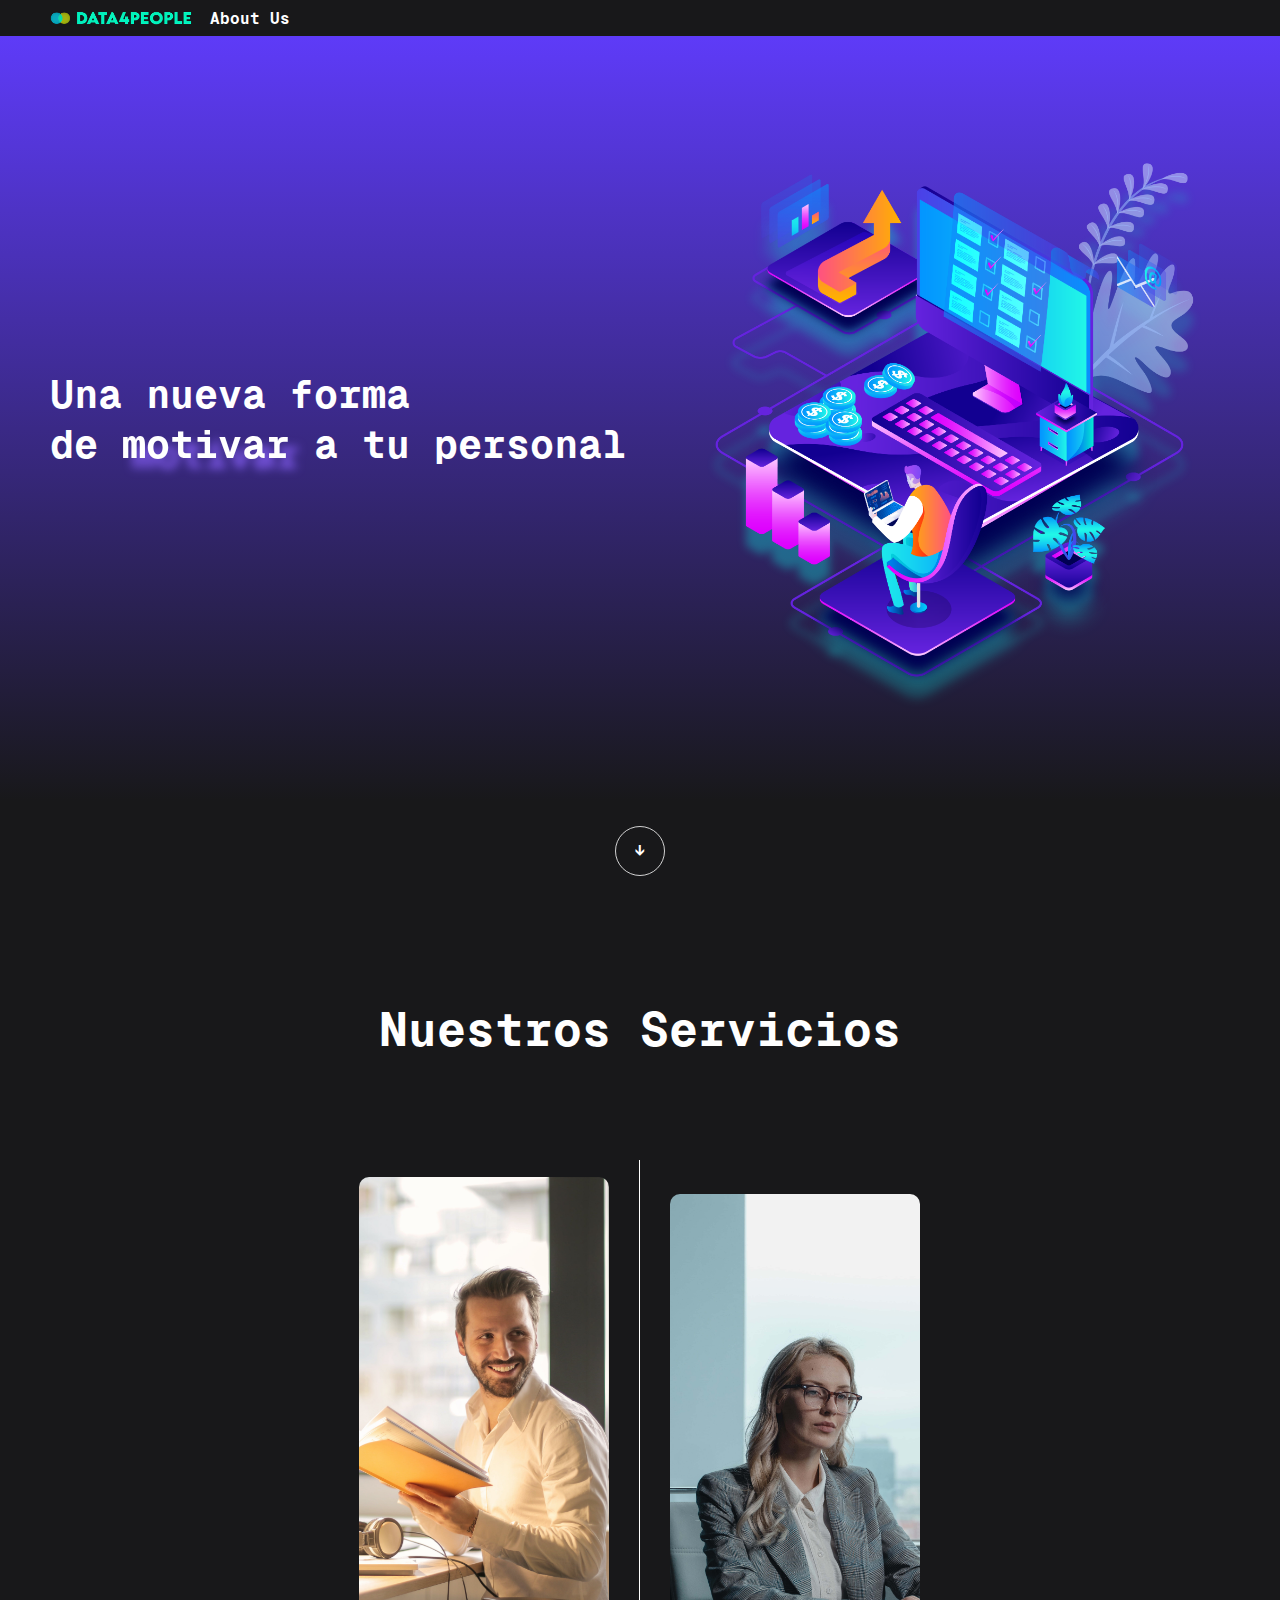
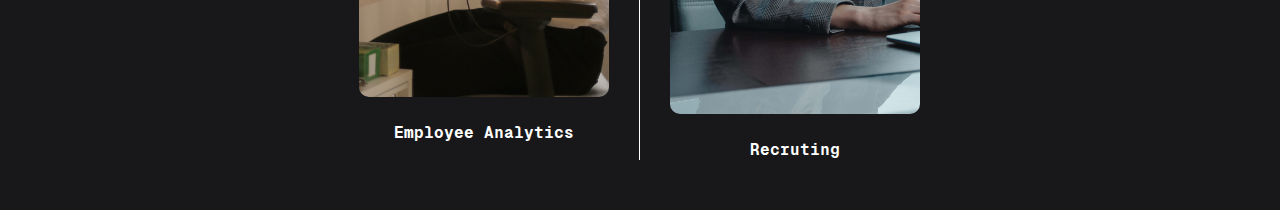
<file: index.html>
<!DOCTYPE html>
<html lang="en">
<head>
    <meta charset="UTF-8">
    <meta name="viewport" content="width=device-width, initial-scale=1.0">
    <title>home</title>
    <link rel="stylesheet" href="styles/nav.css">
    <link rel="stylesheet" href="styles/styles.css">
</head>
<body>
    <nav id="navbar">
        <a href="index.html"><img src="img/data4people.png"></a>
        <p><a href="about.html">About Us</a></p>
    </nav>

    <section id="section1">
        <div id="section1_z1">
            <div id="text_container">
                <p>Una nueva forma <br> de <x>motivar</x> a tu personal</p>
            </div>
            <div id="img_container">
                <img src="img/tech.png">
            </div>
        </div>
        <div id=section1_z2>
            <a id="botton_next" href="#section2_text">
                &darr;
            </a>
        </div>
    </section>

    <section id="section2">
        <p id="section2_text">Nuestros Servicios</p>
        <div id="services">

            <div id="service1_container" class="service">
                <div id="service1">
                    <a><img src="img/guy.jpg"></a>
                    <p>Employee Analytics</p>
                </div>
            </div>

            <div id="service2_container" class="service">
               <div id="service2">
                    <a>
                        <img src="img/woman1.jpg">
                    </a>
                    <p>Recruting</p>
               </div>
            </div>
        </div>
    </section>

</body>
</html>
</file>
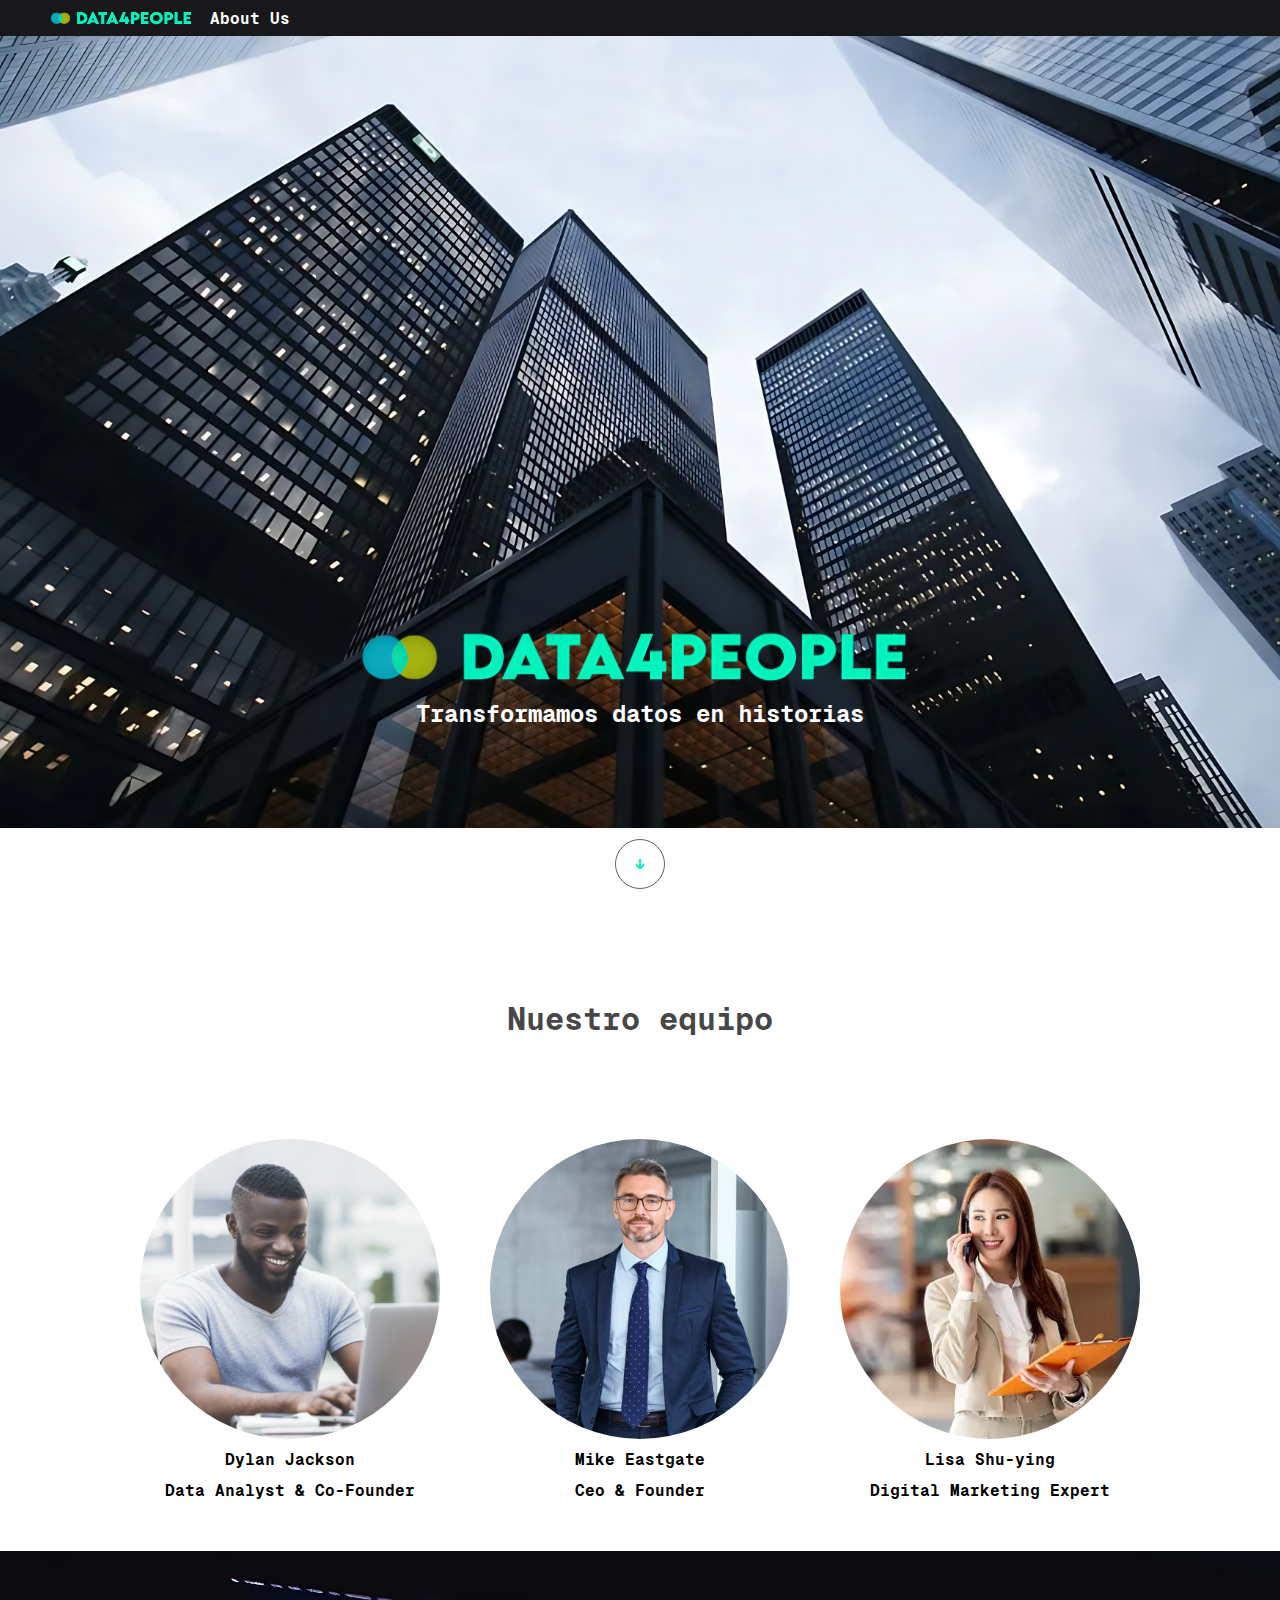
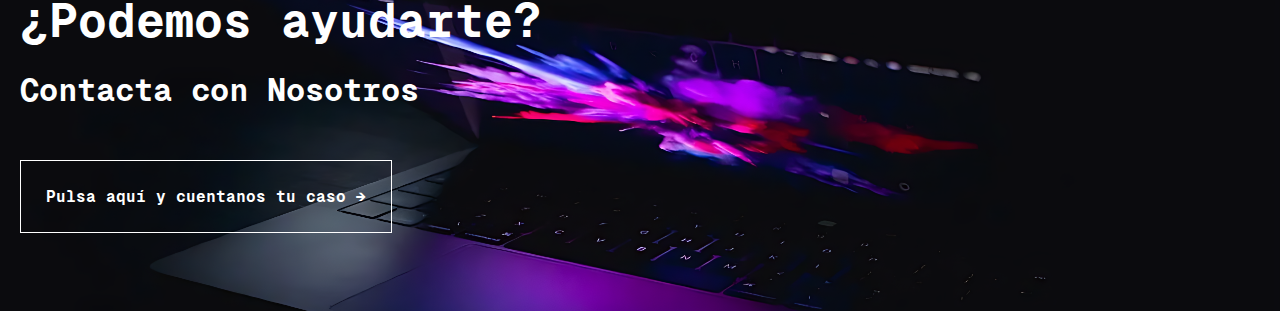
<file: about.html>
<!DOCTYPE html>
<html lang="en">
<head>
    <meta charset="UTF-8">
    <meta name="viewport" content="width=device-width, initial-scale=1.0">
    <title>About Us</title>
    <link rel="stylesheet" href="styles/nav.css">
    <link rel="stylesheet" href="styles/about.css">
</head>
<body>
    <nav id="navbar">
        <a href="index.html"><img src="img/data4people.png"></a>
        <p><a href="about.html">About Us</a></p>
    </nav>

    <section id="section1">
        <img src="img/data4people.png">
        <p>Transformamos datos en historias</p>
    </section>
    <div id=botton_container>
        <a id="botton_next" href="#section2_tittle">
            &darr;
        </a>
    </div>
    <section id="section2">
        <p id="section2_tittle">Nuestro equipo</p>
        <div id="employees">
            <div class="employee" id="employee1">
                <img src="img/employee.png">
                <p>Dylan Jackson</p>
                <p>Data Analyst & Co-Founder</p>
            </div>

            <div class="employee" id="employee2">
                <img src="img/ceo.jpg">
                <p>Mike Eastgate</p>
                <p>Ceo & Founder</p>
            </div>

            <div class="employee" id="employee3">
                <img src="img/marketing.webp">
                <p>Lisa Shu-ying</p>
                <p>Digital Marketing Expert</p>
            </div>
        </div>
    </section>
    <section id="section3">
        <p id="section3_t1" class="section3_t">¿Podemos ayudarte?</p>
        <p id="section3_t2" class="section3_t">Contacta con Nosotros</p>
        <p id="section3_t3" class="section3_t">Pulsa aquí y cuentanos tu caso &rarr;</p>
    </section>
</body>
</html>
</file>
<file: styles/nav.css>
@font-face {
    font-family: Geist_Light;
    src: url(../fonts/GeistMono/GeistMono-UltraLight.otf);
}

#navbar{
    background-color: #18181A;
    display: flex;
    color: white;
    gap: 10px;
    min-height: 4vh;
    align-items: center;
    font-family: Geist_Light;
}
#navbar img{
    padding-left: 45px;
    max-width: 200px;
    object-fit: cover;
}
</file>
<file: styles/styles.css>
@font-face {
    font-family: Geist_Regular;
    src: url(../fonts/GeistMono/GeistMono-Regular.otf);
}
@font-face {
    font-family: Geist_Bold;
    src: url(../fonts/GeistMono/GeistMono-Bold.otf);
}
@font-face {
    font-family: Geist_Black;
    src: url(../fonts/GeistMono/GeistMono-Black.otf);
}

*{
    margin: 0;
    padding: 0;
    box-sizing: border-box;
    font-family: Geist_Black; 
    text-decoration: none;
    color: inherit;
    scroll-behavior: smooth;
}

/* Sección 1*/

#section1 #section1_z1{
    min-height: 85vh;
    width: 100%;
    display: flex;
    align-items: center;
    padding-left: 50px;
    padding-right: 50px;
    gap: 50px;    
    background-image: linear-gradient(to bottom, rgb(94, 59, 248), #18181A);
    background-size: 100% 100%;
    flex-wrap: wrap;
}

/* Texto de la sección 1*/

#section1 #section1_z1 p{
    font-size: 4em;
    color: white;    
}

#section1 #section1_z1 x{
    color: #ffffff;
    filter: drop-shadow(10px 10px 5px #865ff4f8);
}

/* imagen de la sección 1 */


#section1 #section1_z1 #img_container img{
    object-fit: contain;
    width: 100%;
    max-width: 700px;
    max-height: 700px;
    filter: drop-shadow(0px 20px 4px #10cbcb68);
    animation: move 2.5s infinite;
    transition: all 1s ease-in-out;
}

@keyframes move {
    0%{
        transform: translateY(0px);
    }
    50%{
        transform: translateY(20px);
    }
    100%{
        transform: translateY(0px);
    }
}
/* botton de la sección 1 */

#section1 #section1_z2{
    height: 11vh;
    background-color: #18181A;
    width: 100%;
    display: flex;
    align-items: center;
    justify-content: center;
}

#section1 #section1_z2 #botton_next{
    width: 50px;
    height: 50px;
    border-radius: 50%;
    display: flex;
    align-items: center;
    justify-content: center;
    border: 1px solid #f8f8f8d3;
    color: white;
}

/* Sección 2 */

#section2{
    background-color: #18181A;
    display: flex;
    flex-flow: column;
    align-items: center;
    gap: 100px;
    min-height: 100vh;
    max-height: fit-content;
}

#section2 #section2_text{
    color: white;
    margin-top: 100px;
    font-size: 3em;
}

#section2 #services{
    width: 100%;
    height: 650px;
    display: flex;
    align-items: center;
    padding-bottom: 50px;
}

#section2 #services #service1{
    width: fit-content;
    margin-left: auto;
    margin-right: 30px;
}
#section2 #services #service2{
    width: fit-content;
    margin-right: auto;
    align-self: flex-end;
    margin-left: 30px;

}

#section2 #services .service{
    flex-basis: 50%;
    height: 100%;
    display: flex;
    align-items: center;
}


#section2 #services .service div p{
    color: white;
    margin-top: 20px;
    text-align: center;  
}

#section2 #services .service div img{
    width: 250px;
    height: 520px;
    border-radius: 10px;
    object-fit: cover;
    transition: all 0.5s ease;
}

#section2 #services .service div img:hover{
    width: 550px;
    max-width: 100%;
}

#section2 #services #service1_container #service1 img{
   object-position: 70%;
}

#section2 #services #service2_container #service2 img{
    object-position: 30%;
}
 
#section2 #services #service1_container{
    border-right: 1px solid white;
}





@media screen and (max-width: 1771px) {
    #section1 #section1_z1 p{
        font-size: 3em; 
    }

}

@media screen and (max-width: 1542px) {
    #section1 #section1_z1 p{
        font-size: 2.5em;  
    }

    #section1 #section1_z1 #img_container img{
        object-fit: contain;
        width: 100%;
        max-width: 550px;
        max-height: 700px;
    }

}

@media screen and (max-width: 1275px) {
    #section1 #section1_z1 p{
        font-size: 2.3em;  
    }
    #section2 #services .service div img{
        pointer-events: none;
    }
    
}

@media screen and (max-width: 1229px) {
    #section1 #section1_z1 p{
        font-size: 2em;  
        margin-top: 50px;
    }

}

@media screen and (max-width: 767px) {

    #section1 #section1_z1{
        gap: 0;
    }
    
    #section1 #section1_z1 p{
        margin-top: 30px;
        font-size: 2.2em;  
    }

    #section2 #services{
        height: fit-content;
        flex-flow: column;
        gap: 20px;
    }

    #section2 #section2_text{
        color: white;
        margin-top: 100px;
        font-size: 1.5em;
    }
    
    #section2 #services #service1{
        width: fit-content;
        margin-left: 0;
        margin-right: 0;
    }
    #section2 #services #service2{
        width: fit-content;
        margin-right: 0;
        margin-left: 0;
    }
    
    #section2 #services #service1_container{
        border-right: none;
    }
    #section2 #services .service div img{
        pointer-events: none;
    }
}
</file>
<file: styles/about.css>
@font-face {
    font-family: Geist_Regular;
    src: url(../fonts/GeistMono/GeistMono-Regular.otf);
}
@font-face {
    font-family: Geist_Bold;
    src: url(../fonts/GeistMono/GeistMono-Bold.otf);
}
@font-face {
    font-family: Geist_Black;
    src: url(../fonts/GeistMono/GeistMono-Black.otf);
}

*{
    margin: 0;
    padding: 0;
    box-sizing: border-box;
    font-family: Geist_Black; 
    text-decoration: none;
    color: inherit;
    scroll-behavior: smooth;
}

#section1{
    min-height: 88vh;
    display: flex;
    align-items: center;
    justify-content: flex-end;
    flex-flow: column;


    background-image: url(../img/building.jpg);
    background-size: cover;
    background-repeat: no-repeat;
    background-position: center;

    color: white;
}

#section1 img{
    width: 50%;
    max-width: 600px;
}
#section1 p{
    margin-bottom: 100px;
    font-size: 1.5em;
    text-align: center;
}


#botton_container{
    display: flex;
    align-items: center;
    justify-content: center;
    width: 100%;
    height: 8vh;
}
#botton_container #botton_next{
    width: 50px;
    height: 50px;
    border: 1px solid #0000009f;
    border-radius: 100%;
    display: flex;
    align-items: center;
    justify-content: center;
    color: #00F3BD;

}

#section2{
    min-height: 60vh;
    display: flex;
    align-items: center;
    flex-flow: column;
    gap: 100px;
}

#section2 #section2_tittle{
    margin-top: 100px;
    font-size: 2em;
    color: rgba(0, 0, 0, 0.738);
}

#section2 #employees{
    display: flex;
    align-items: center;
    justify-content: center;
    flex-wrap: wrap;
    gap: 50px;
}
#section2 #employees .employee{
    display: flex;
    align-items: center;
    justify-content: center;
    flex-flow: column;
    gap: 10px;
    padding-bottom: 50px;
}


#section2 #employees .employee img{
    border-radius: 300px;
    width: 300px;
    height: 300px;
    object-fit: cover;
}

#section2 #employees #employee1 img{
    transform: scaleX(-1);
    object-position: 100%;
}
#section2 #employees #employee2 img{
    object-position: 70%;
}
#section2 #employees #employee3 img{
    object-position: 90%;
}



#section3{
    min-height: 40vh;
    background-image: url(../img/footer1.webp);
    background-size: cover;
    background-repeat: no-repeat;
    background-position:0% 20%;
    color: white;   

    display: flex;
    flex-flow: column;
    padding: 20px;

}

#section3 #section3_t1{
    font-size: 3em;
    margin-top: 20px;
}
#section3 #section3_t2{
    font-size: 2em;
    margin-top: 20px;
}
#section3 #section3_t3{
    font-size: 1em;
    margin-top: 50px;
    border: 1px solid white;
    width: fit-content;
    padding: 25px;
    position: relative;
    overflow: hidden;
    z-index: 1;
    cursor: pointer;
}

#section3 #section3_t3::before{
    content: "";
    position: absolute;
    width: 500px;
    height: 150px;
    background-color: rgba(106, 0, 255, 0.555);
    transition: all 0.35s ease-in-out;
    z-index: 200;
    top: -40px;
    left: -200%;
    z-index: -1;
}

#section3 #section3_t3:hover::before{
    left: 0;
}

#section3 #section3_t3:hover{
    border: 1px solid rgba(255, 255, 255, 0.203);
}

@media screen and (max-width: 558px) {
    #section3 #section3_t3{
        font-size: 0.7em;
    }

}
</file>
